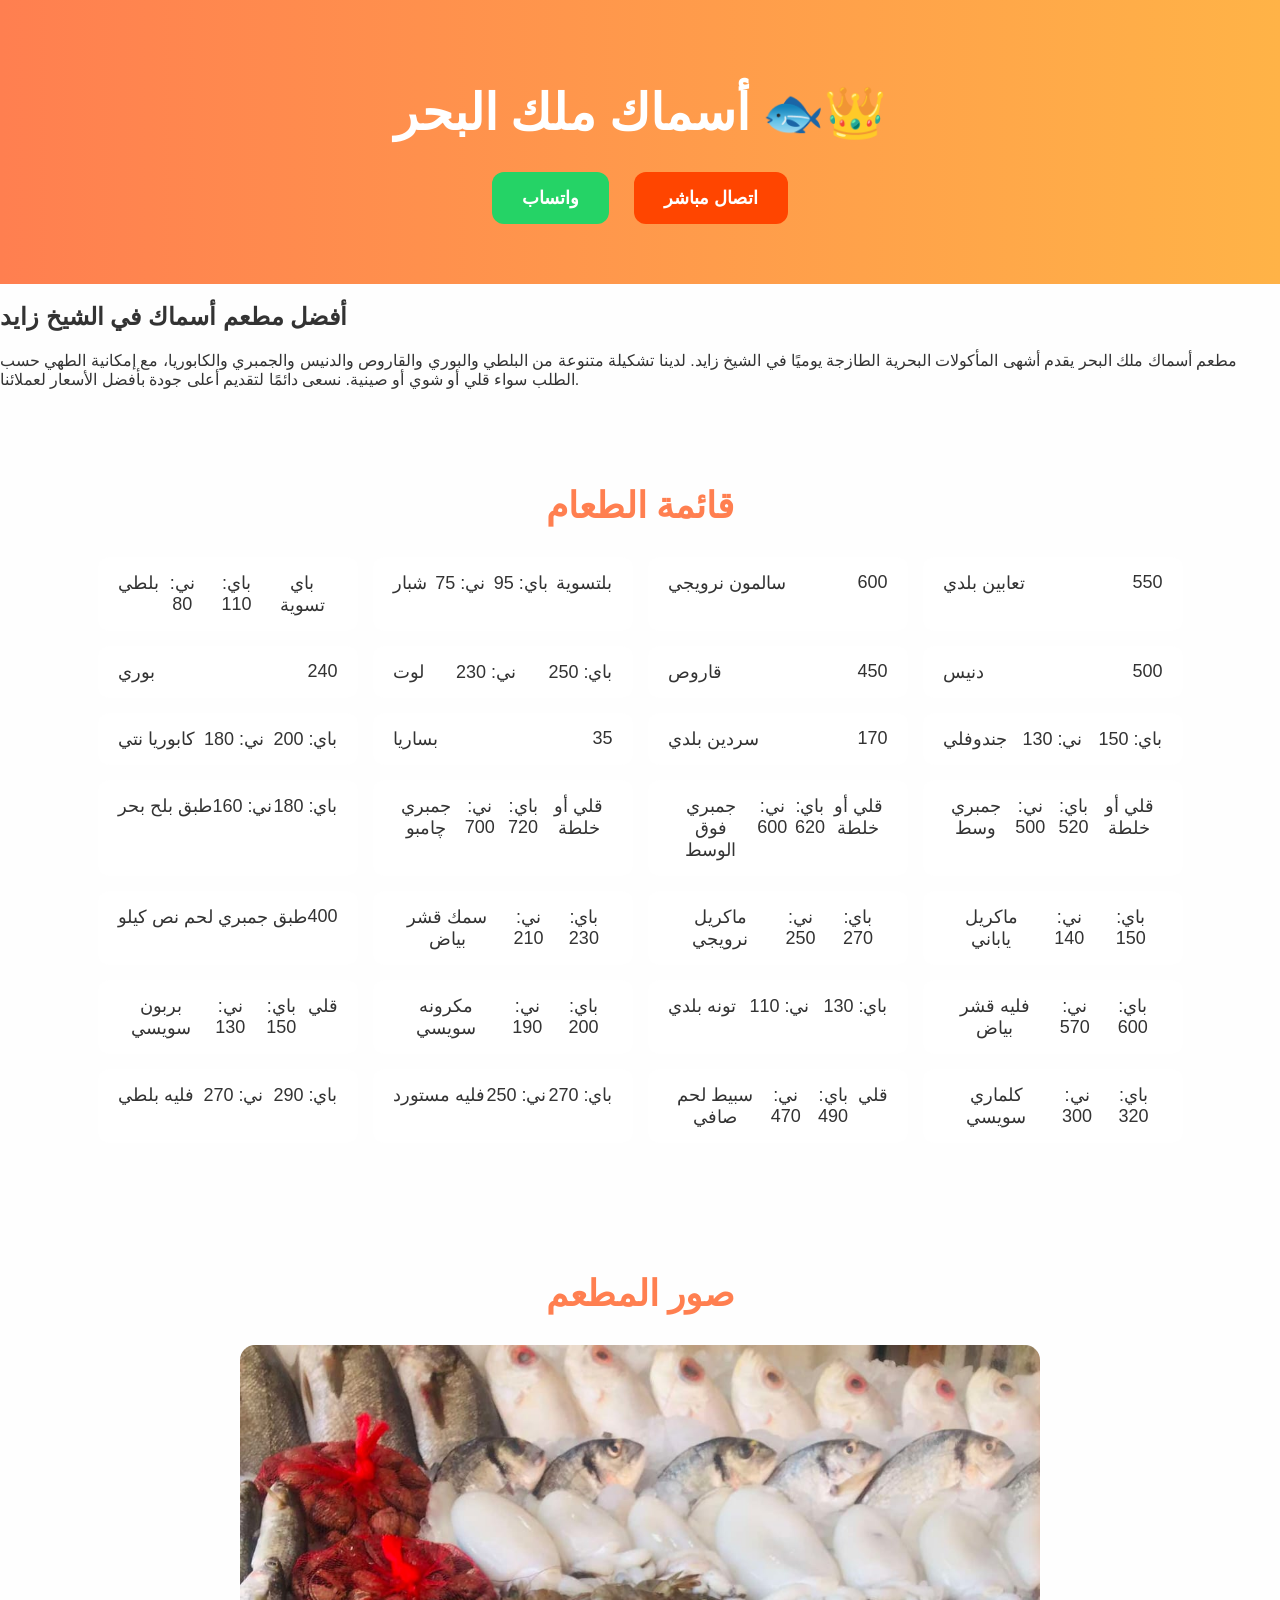
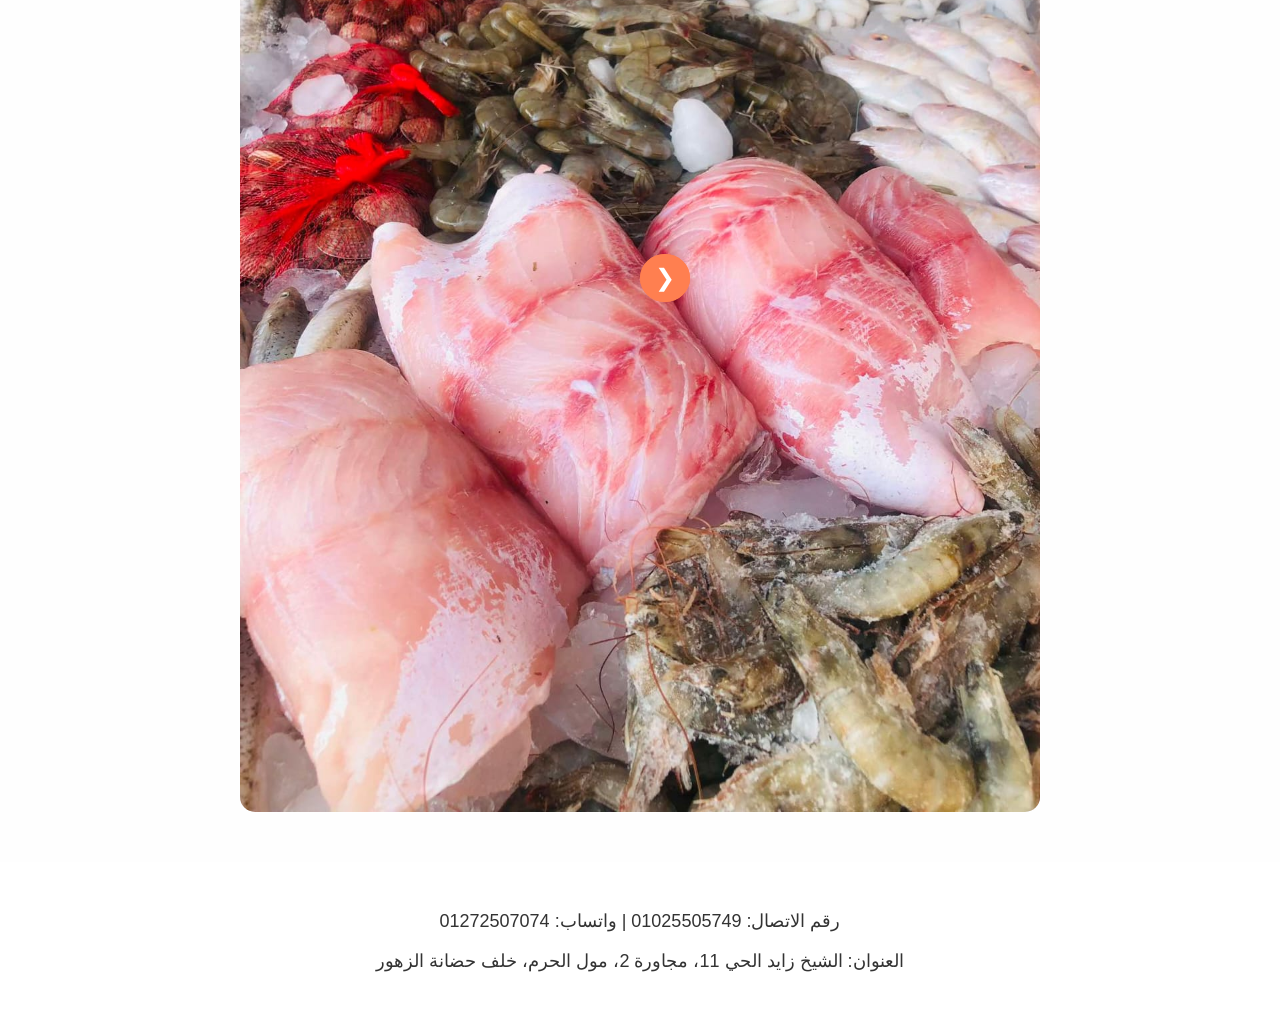
<file: index.html>
<!DOCTYPE html>
<html lang="ar">
<head>
<meta charset="UTF-8">
<meta name="viewport" content="width=device-width, initial-scale=1.0">

<title>أسماك ملك البحر</title>

<meta name="description" content="أسماك ملك البحر في الشيخ زايد يقدم أفضل أنواع الأسماك الطازجة يوميًا مثل البلطي والبوري والسالمون والجمبري بأسعار مميزة. اطلب الآن عبر الهاتف أو واتساب.">

<meta name="keywords" content="أسماك ملك البحر, مطعم أسماك الشيخ زايد, سمك طازج, جمبري, بلطي, بوري, مأكولات بحرية">

<meta name="robots" content="index, follow">

<link rel="canonical" href="https://ahmed663388a-collab.github.io/Asmak-Malek-El-Bahr/">

<!-- Open Graph -->
<meta property="og:title" content="أسماك ملك البحر">
<meta property="og:description" content="أفضل مطعم أسماك في الشيخ زايد. أسعار مميزة وأسماك طازجة يوميًا.">
<meta property="og:type" content="website">

<link rel="stylesheet" href="style.css">
</head>

<body>

<!-- الهيدر -->
<header>
  <h1>أسماك ملك البحر 🐟👑</h1>
  <div class="contact-buttons">
    <a href="https://wa.me/201272507074" class="btn whatsapp">واتساب</a>
    <a href="tel:01025505749" class="btn call">اتصال مباشر</a>
  </div>  
</header>
<section>
  <h2>أفضل مطعم أسماك في الشيخ زايد</h2>
  <p>
  مطعم أسماك ملك البحر يقدم أشهى المأكولات البحرية الطازجة يوميًا في الشيخ زايد.
  لدينا تشكيلة متنوعة من البلطي والبوري والقاروص والدنيس والجمبري والكابوريا،
  مع إمكانية الطهي حسب الطلب سواء قلي أو شوي أو صينية.
  نسعى دائمًا لتقديم أعلى جودة بأفضل الأسعار لعملائنا.
  </p>
</section>

<!-- المنيو -->
<section id="menu">
  <h2>قائمة الطعام</h2>
  <div class="menu-items">

    <div class="card">
      <span>بلطي</span>
      <span>ني: 80</span>
      <span>باي: 110</span>
      <span>باي تسوية</span>
    </div>

    <div class="card">
      <span>شبار</span>
      <span>ني: 75</span>
      <span>باي: 95</span>
      <span>بلتسوية</span>
    </div>

    <div class="card">
      <span>سالمون نرويجي</span>
      <span>600</span>
    </div>

    <div class="card">
      <span>تعابين بلدي</span>
      <span>550</span>
    </div>

    <div class="card">
      <span>بوري</span>
      <span>240</span>
    </div>

    <div class="card">
      <span>لوت</span>
      <span>ني: 230</span>
      <span>باي: 250</span>
    </div>

    <div class="card">
      <span>قاروص</span>
      <span>450</span>
    </div>

    <div class="card">
      <span>دنيس</span>
      <span>500</span>
    </div>

    <div class="card">
      <span>كابوريا نتي</span>
      <span>ني: 180</span>
      <span>باي: 200</span>
    </div>

    <div class="card">
      <span>بساريا</span>
      <span>35</span>
    </div>

    <div class="card">
      <span>سردين بلدي</span>
      <span>170</span>
    </div>

    <div class="card">
      <span>جندوفلي</span>
      <span>ني: 130</span>
      <span>باي: 150</span>
    </div>

    <div class="card">
      <span>طبق بلح بحر</span>
      <span>ني: 160</span>
      <span>باي: 180</span>
    </div>

    <div class="card">
      <span>جمبري چامبو</span>
      <span>ني: 700</span>
      <span>باي: 720</span>
      <span>قلي أو خلطة</span>
    </div>

    <div class="card">
      <span>جمبري فوق الوسط</span>
      <span>ني: 600</span>
      <span>باي: 620</span>
      <span>قلي أو خلطة</span>
    </div>

    <div class="card">
      <span>جمبري وسط</span>
      <span>ني: 500</span>
      <span>باي: 520</span>
      <span>قلي أو خلطة</span>
    </div>

    <div class="card">
      <span>طبق جمبري لحم نص كيلو</span>
      <span>400</span>
    </div>

    <div class="card">
      <span>سمك قشر بياض</span>
      <span>ني: 210</span>
      <span>باي: 230</span>
    </div>

    <div class="card">
      <span>ماكريل نرويجي</span>
      <span>ني: 250</span>
      <span>باي: 270</span>
    </div>

    <div class="card">
      <span>ماكريل ياباني</span>
      <span>ني: 140</span>
      <span>باي: 150</span>
    </div>

    <div class="card">
      <span>بربون سويسي</span>
      <span>ني: 130</span>
      <span>باي: 150</span>
      <span>قلي</span>
    </div>

    <div class="card">
      <span>مكرونه سويسي</span>
      <span>ني: 190</span>
      <span>باي: 200</span>
    </div>

    <div class="card">
      <span>تونه بلدي</span>
      <span>ني: 110</span>
      <span>باي: 130</span>
    </div>

    <div class="card">
      <span>فليه قشر بياض</span>
      <span>ني: 570</span>
      <span>باي: 600</span>
    </div>

    <div class="card">
      <span>فليه بلطي</span>
      <span>ني: 270</span>
      <span>باي: 290</span>
    </div>

    <div class="card">
      <span>فليه مستورد</span>
      <span>ني: 250</span>
      <span>باي: 270</span>
    </div>

    <div class="card">
      <span>سبيط لحم صافي</span>
      <span>ني: 470</span>
      <span>باي: 490</span>
      <span>قلي</span>
    </div>

    <div class="card">
      <span>كلماري سويسي</span>
      <span>ني: 300</span>
      <span>باي: 320</span>
    </div>

  </div>
</section>


<!-- الجاليري -->
<section id="gallery">
  <h2>صور المطعم</h2>
  <div class="slider">
    <div class="slides">
      <img src="img1.jpg" alt="صورة 1">
      <img src="img2.jpg" alt="صورة 2">
      <img src="img3.jpg" alt="صورة 3">
      <img src="img4.jpg" alt="صورة 4">
      <img src="img5.jpg" alt="صورة 5">
      <img src="img6.jpg" alt="صورة 6">
      <img src="img7.jpg" alt="صورة 7">
      <img src="img8.jpg" alt="صورة 8">
      <img src="img9.jpg" alt="صورة 9">
      <img src="img10.jpg" alt="صورة 10">
      <img src="img11.jpg" alt="صورة 11">
      <img src="img12.jpg" alt="صورة 12">
      <img src="img13.jpg" alt="صورة 13">
      <img src="img14.jpg" alt="صورة 14">
      <img src="img15.jpg" alt="صورة 15">
      <img src="img16.jpg" alt="صورة 16">
      <img src="img17.jpg" alt="صورة 17">
    </div>
    <button class="prev">&#10094;</button>
    <button class="next">&#10095;</button>
  </div>
</section>

<footer>
  <p>رقم الاتصال: 01025505749 | واتساب: 01272507074</p>
  <p>العنوان: الشيخ زايد الحي 11، مجاورة 2، مول الحرم، خلف حضانة الزهور</p>
</footer>

<script src="script.js"></script>
</body>
</html>
</file>
<file: style.css>
body {
  margin:0;
  font-family:'Cairo', sans-serif;
  background-color:#fefefe; /* خلفية فاتحة */
  color:#333; /* نص داكن */
}

/* هيدر */
header {
  text-align:center;
  padding:50px 20px;
  background:linear-gradient(90deg,#ff7f50,#ffb347); /* ألوان فخمة */
}

header h1 {
  font-family:'Playfair Display', serif;
  font-size:50px;
  color:#fff;
  margin-bottom:20px;
}

.contact-buttons .btn {
  display:inline-block;
  margin:10px;
  padding:15px 30px;
  border-radius:12px;
  text-decoration:none;
  color:#fff;
  font-weight:bold;
  font-size:18px;
  transition:0.3s;
}

.btn.whatsapp { background-color:#25D366; }
.btn.call { background-color:#FF4500; }

.btn:hover { transform:scale(1.05); box-shadow:0 5px 15px rgba(0,0,0,0.3); }

/* المنيو */
#menu { padding:50px 20px; text-align:center; }
#menu h2 { font-family:'Playfair Display', serif; font-size:36px; margin-bottom:30px; color:#ff7f50; }
.menu-items { display:flex; flex-wrap:wrap; justify-content:center; gap:15px; }
.menu-items .card {
  background:#fff;
  padding:15px 20px;
  border-radius:12px;
  width:220px;
  display:flex;
  justify-content:space-between;
  font-size:18px;
  color:#333;
  transition:transform 0.3s, box-shadow 0.3s;
}
.menu-items .card:hover { transform:scale(1.03); box-shadow:0 5px 15px rgba(255,127,80,0.4); }

/* الجاليري */
#gallery { padding:50px 20px; text-align:center; }
#gallery h2 { font-family:'Playfair Display', serif; font-size:36px; margin-bottom:30px; color:#ff7f50; }

.slider { position:relative; max-width:800px; margin:0 auto; overflow:hidden; border-radius:15px; }
.slides { display:flex; transition:transform 0.5s ease-in-out; }
.slides img { width:100%; flex-shrink:0; border-radius:12px; box-shadow:0 5px 15px rgba(255,127,80,0.3); }

/* أزرار السلايدر */
.prev,.next { position:absolute; top:50%; transform:translateY(-50%); background-color:#ff7f50; border:none; padding:10px 15px; font-size:24px; border-radius:50%; cursor:pointer; color:#fff; z-index:10; transition:0.3s; }
.prev:hover,.next:hover { background-color:#ff4500; }

/* الفوتر */
footer { padding:30px 20px; text-align:center; background-color:#fff; font-size:18px; color:#333; }

/* Responsive */
@media (max-width:768px){
  header h1{ font-size:36px; }
  #menu h2,#gallery h2{ font-size:28px; }
  .menu-items .card{ width:90%; font-size:18px; }
}
</file>
